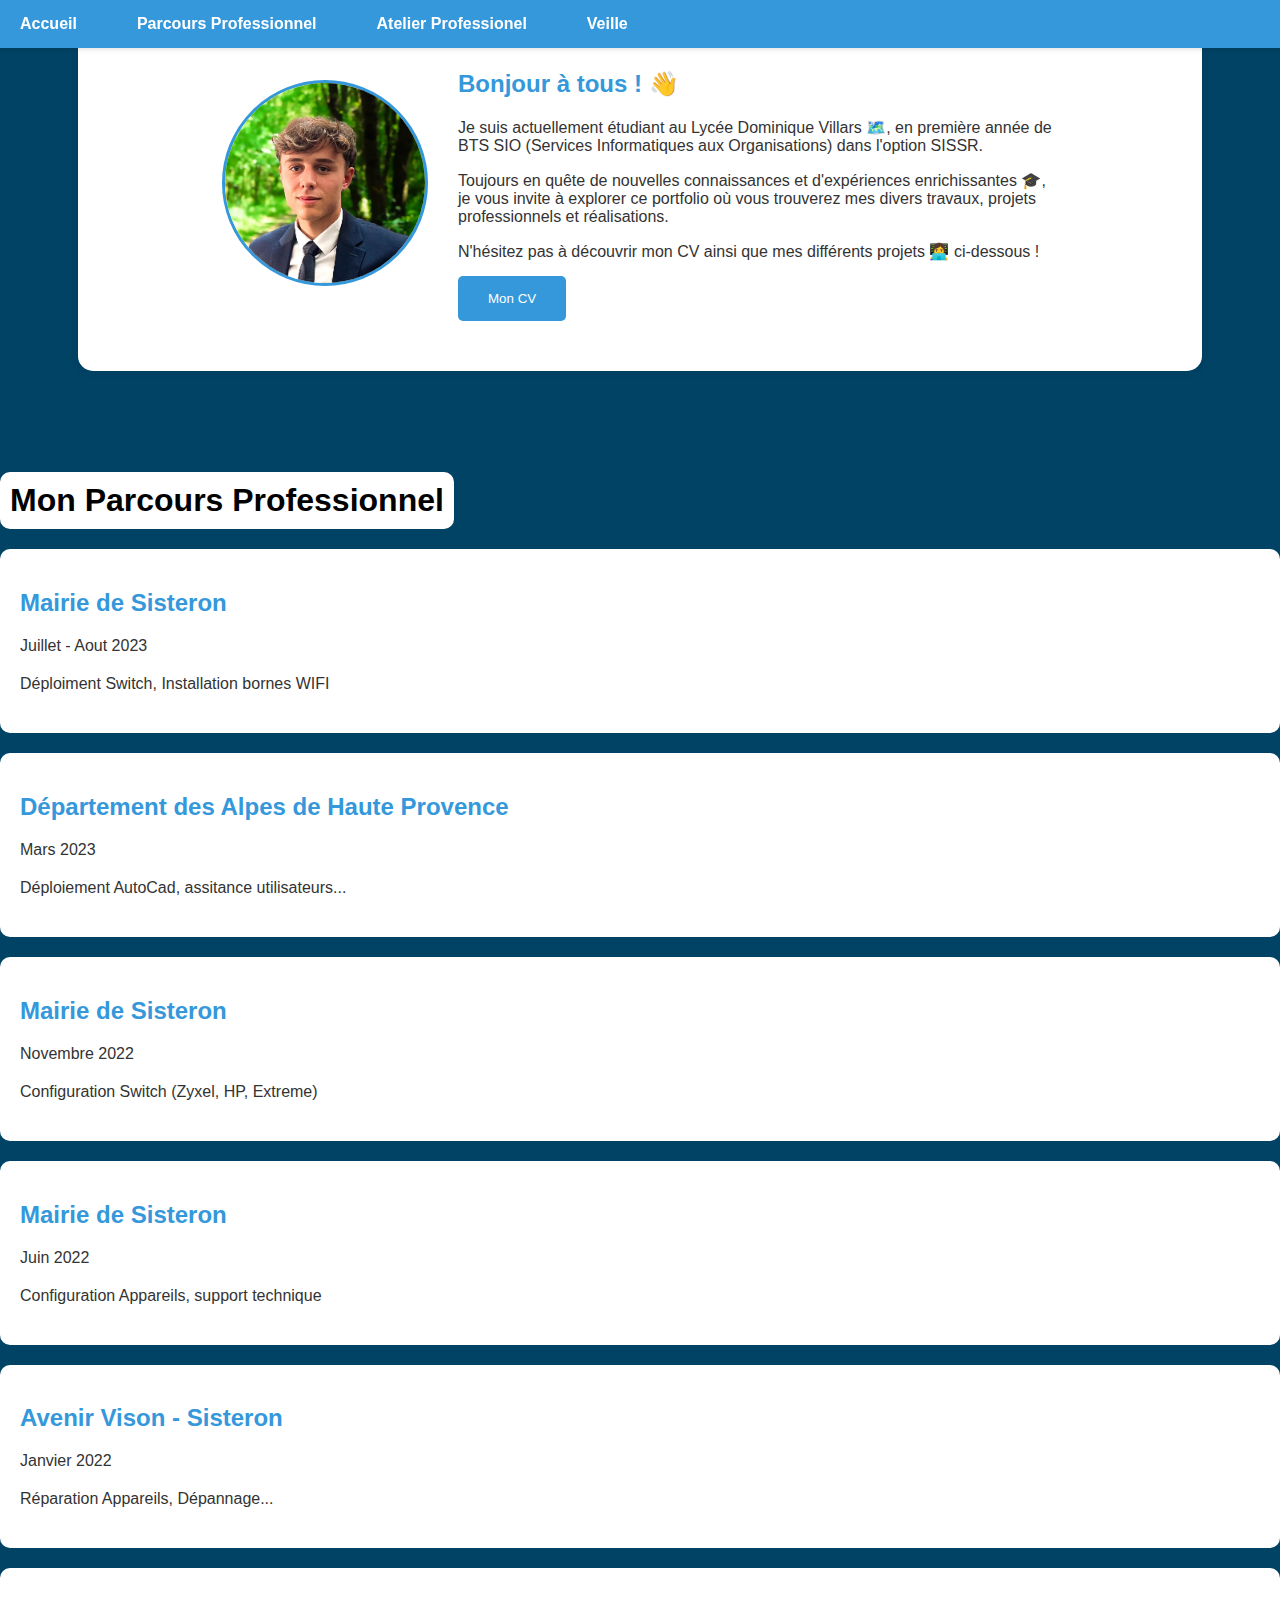
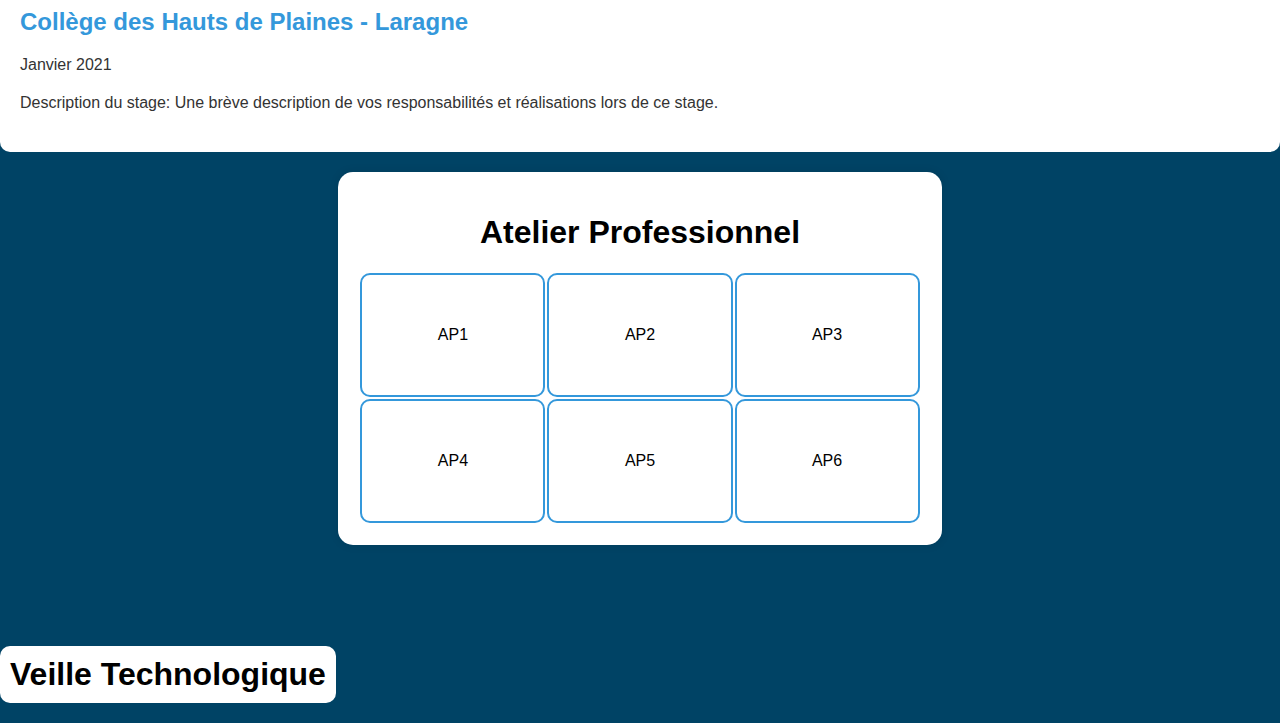
<file: index.html>
<!DOCTYPE html>
<html lang="en">
<head>
  <meta charset="UTF-8">
  <meta name="viewport" content="width=device-width, initial-scale=1.0">
  <title>Portfolio LAURETTE</title>
  <link rel="stylesheet" href="styles.css">
</head>
<body>

  <nav class="navbar">
    <ul>
      <li><a href="#accueil">Accueil</a></li>
      <li><a href="#parcours">Parcours Professionnel</a></li>
      <li><a href="#atelier">Atelier Professionel</a></li>
      <li><a href="#veille">Veille</a></li>
    </ul>
  </nav>
    <section id="accueil">
      <div class="about-content">
        <div class="profile-pic">
          <img src="images/tom.png" alt="Photo de profil">
        </div>
        <div class="presentation">
          <h2>Bonjour à tous ! 👋</h2>
          <p>Je suis actuellement étudiant au Lycée Dominique Villars 🗺️, en première année de BTS SIO (Services Informatiques aux Organisations) dans l'option SISSR.</p>
          <p>Toujours en quête de nouvelles connaissances et d'expériences enrichissantes 🎓, je vous invite à explorer ce portfolio où vous trouverez mes divers travaux, projets professionnels et réalisations.</p>
          <p>N'hésitez pas à découvrir mon CV ainsi que mes différents projets 👩‍💻 ci-dessous !</p>
          <button onclick="ouvrirCV()">Mon CV</button>
        </div>
      </div>
    </section>
    <section id="parcours">
      <h1>Mon Parcours Professionnel</h1>
      
      <div class="stage">
        <h2>Mairie de Sisteron</h2>
        <p>Juillet - Aout 2023</p>
        <p>Déploiment Switch, Installation bornes WIFI</p>
      </div>

      <div class="stage">
        <h2>Département des Alpes de Haute Provence</h2>
        <p>Mars 2023</p>
        <p>Déploiement AutoCad, assitance utilisateurs...</p>
      </div>
      
      <div class="stage">
        <h2>Mairie de Sisteron</h2>
        <p>Novembre 2022</p>
        <p>Configuration Switch (Zyxel, HP, Extreme)</p>
      </div>
      
      <div class="stage">
        <h2>Mairie de Sisteron</h2>
        <p>Juin 2022</p>
        <p>Configuration Appareils, support technique</p>
      </div>

      <div class="stage">
        <h2>Avenir Vison - Sisteron </h2>
        <p>Janvier 2022</p>
        <p>Réparation Appareils, Dépannage... </p>
      </div>

      <div class="stage">
        <h2>Collège des Hauts de Plaines - Laragne</h2>
        <p>Janvier 2021</p>
        <p>Description du stage: Une brève description de vos responsabilités et réalisations lors de ce stage.</p>
      </div>
    </section>

    <section id="atelier">
      <h1>Atelier Professionnel</h1>
      <div class="atelier-table">
        <table>
          <tr>
            <td onclick="ouvrirFichier('AP1')">AP1</td>
            <td onclick="ouvrirFichier('AP2')">AP2</td>
            <td onclick="ouvrirFichier('AP3')">AP3</td>
          </tr>
          <tr>
            <td onclick="ouvrirFichier('AP4')">AP4</td>
            <td onclick="ouvrirFichier('AP5')">AP5</td>
            <td onclick="ouvrirFichier('AP6')">AP6</td>
          </tr>
        </table>
      </div>
    </section>

    <section id="veille">
      <h1>Veille Technologique</h1>
      <!-- Votre contenu pour la section Veille Technologique -->
    </section>

    <!-- Ajoutez d'autres sections avec des identifiants uniques pour chaque section de votre page -->

  </div>

</body>
</html>
</file>
<file: styles.css>
body {
  margin: 0;
  font-family: 'Lato', sans-serif;
  background-color: #004365;
}

.content {
  padding-top: 60px; 
}


.navbar ul {
  list-style: none;
  padding: 0;
  margin: 0;
  display: flex;
}

.navbar li {
  display: inline;
  margin-right: 20px;
}

.navbar {
  position: fixed;
  top: 0;
  left: 0;
  width: 100%;
  background-color: #3498db;
  padding: 15px 0; /* Augmentation de l'espacement vertical */
  z-index: 999;
  box-shadow: 0 2px 4px rgba(0, 0, 0, 0.1); /* Ajout d'une légère ombre sous la barre de navigation */
  transition: background-color 0.3s ease, padding 0.3s ease; /* Effet de transition sur la couleur de fond et l'espacement */
}

.navbar a {
  text-decoration: none;
  color: white;
  font-weight: bold;
  padding: 10px 20px; /* Ajustement de l'espacement autour des liens */
  border-radius: 5px;
  transition: background-color 0.3s ease; /* Effet de transition sur la couleur de fond au survol */
}

.navbar a:hover {
  background-color: #2980b9;
}

section {
  margin-top: 80px; 
}

h1 {
  color: black;
  text-align: center;
  margin-bottom: 20px;
}

p {
  color: #333;
  margin-bottom: 20px;
}


.stage {
  background-color: white;
  border-radius: 10px;
  padding: 20px;
  margin-bottom: 20px;
}

.stage h2 {
  color: #3498db;
}

.stage div {
  background-color: white;
  border-radius: 10px;
  padding: 15px;
  margin-bottom: 20px;
  box-shadow: 0 2px 4px rgba(0,0,0,0.1); 
}

html {
  scroll-behavior: smooth; 
}

.logo {
  text-align: center; /* Centrage du contenu */
}

.logo img {
  width: 40%; /* Ajustement de la taille du logo */
  height: auto;
}

.logo p {
  color: white; /* Couleur du texte */
  font-size: 18px; /* Taille de la police */
  margin-top: 10px; /* Espacement depuis le logo */
}

#accueil {
  padding: 50px; /* Espacement autour du contenu */
  background-color: white; /* Couleur de fond */
  border-radius: 15px; /* Bords arrondis */
  box-shadow: 0px 0px 10px rgba(0, 0, 0, 0.1); /* Légère ombre */
  width: 80%; /* Largeur de la section */
  margin: 0 auto; /* Centrage horizontal */

}

#accueil h1 {
  text-align: center; /* Centrage du titre */
  margin-bottom: 30px; /* Espacement sous le titre */
}

.about-content {
  display: flex; /* Utilisation de flexbox pour organiser le contenu */
  justify-content: center; /* Centrage horizontal du contenu */
  align-items: center; /* Centrage vertical du contenu */
}

.profile-pic img {
  width: 200px; /* Taille de la photo de profil */
  height: auto;
  border-radius: 50%; /* Création d'un bord arrondi pour la photo de profil */
  margin-right: 30px; /* Espacement à droite de la photo de profil */
  border: 3px solid #3498db; /* Ajout du cadre avec une couleur spécifique */
}

.presentation {
  max-width: 600px; /* Largeur maximale du texte de présentation */
}

.presentation h2 {
  color: #3498db; /* Couleur du titre */
}

.presentation p {
  margin-bottom: 15px; /* Espacement entre les paragraphes */
  color: #333; /* Couleur du texte */
}

.presentation button {
  background-color: #3498db; /* Couleur de fond du bouton */
  color: white; /* Couleur du texte du bouton */
  padding: 15px 30px; /* Espacement à l'intérieur du bouton */
  border: none; /* Suppression de la bordure */
  border-radius: 5px; /* Arrondi des coins du bouton */
  cursor: pointer; /* Curseur de la souris en pointeur */
  transition: background-color 0.3s ease; /* Ajout d'un effet de transition */
}

.presentation button:hover {
  background-color: #2980b9; /* Changement de couleur de fond au survol */
}

#AP h1,
#parcours h1,
#veille h1 {
  background-color: white; /* Couleur de fond blanc pour le titre */
  padding: 10px; /* Espacement intérieur */
  border-radius: 10px; /* Bords arrondis */
  display: inline-block; /* Pour que le fond blanc entoure le texte uniquement */
}
#atelier {
  background-color: #fff; /* Fond blanc */
  padding: 20px; /* Espacement autour du contenu */
  border-radius: 15px; /* Bords arrondis */
  box-shadow: 0px 0px 10px rgba(0, 0, 0, 0.1); /* Légère ombre */
  text-align: center; /* Centrage du contenu */
  width: 44%; /* Largeur de la section */
  margin: 0 auto; /* Centrage horizontal */

}

.atelier-table {
  margin: 0 auto; /* Centrage horizontal du tableau */
  border-spacing: 20px; /* Espacement entre les cellules */
  text-align: center; /* Centrage du contenu dans les cellules */
}

.atelier-table td {
  width: 200px; /* Largeur fixe pour chaque cellule */
  height: 100px; /* Hauteur fixe pour chaque cellule */
  background-color: white; /* Couleur de fond blanc pour les cases */
  padding: 10px; /* Espacement intérieur */
  border-radius: 10px; /* Bords arrondis */
  cursor: pointer; /* Curseur de la souris en pointeur */
  transition: background-color 0.3s ease; /* Effet de transition */
  border: 2px solid #3498db; /* Bordure de 2px solide avec la couleur bleue */
}

.atelier-table td:hover {
  background-color: #f0f0f0; /* Couleur de fond au survol */
  margin: 0 auto; /* Centrage horizontal */
}
</file>
